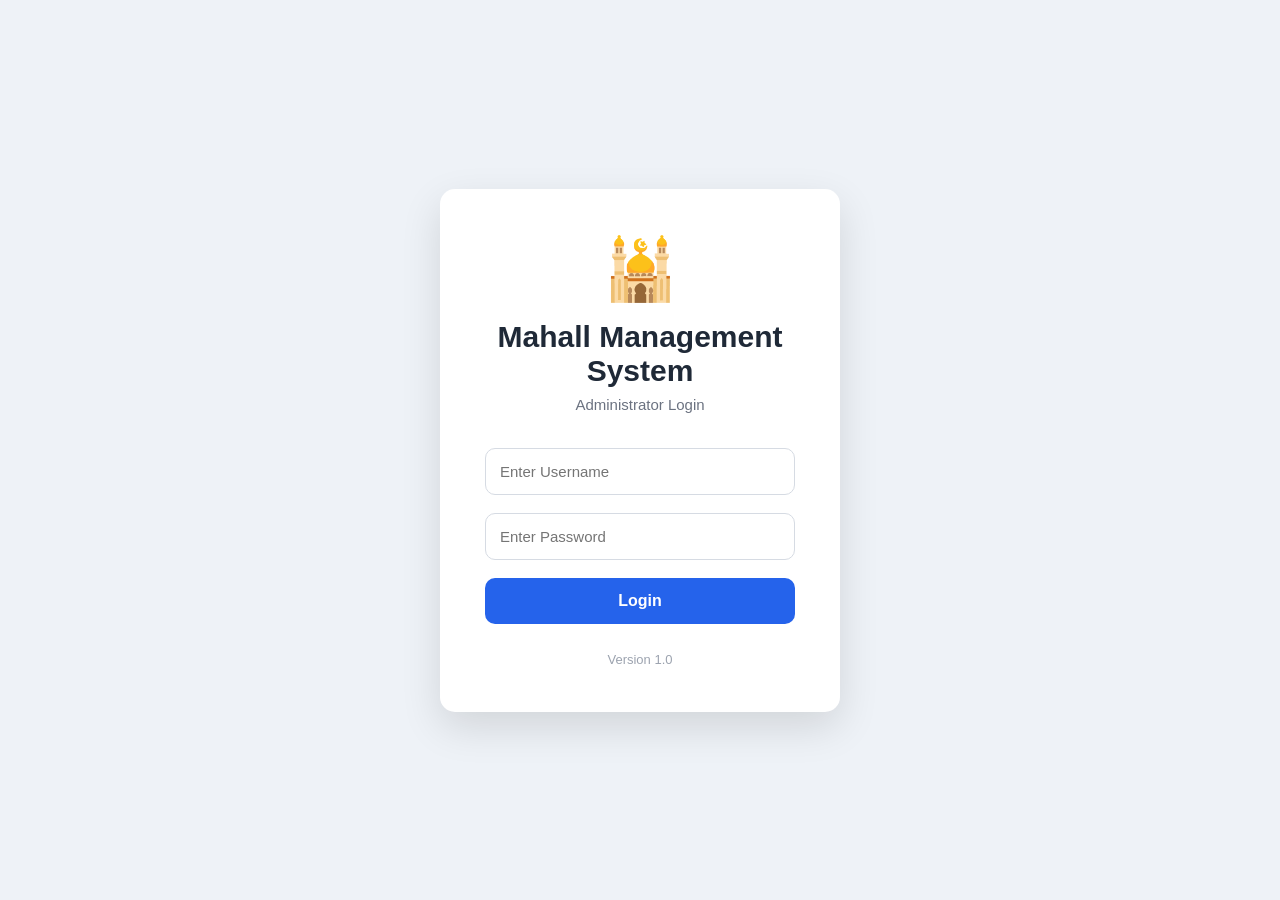
<file: web/login.html>
<!DOCTYPE html>
<html>

<head>

    <title>Mahall Management System</title>

    <link rel="stylesheet" href="/web/global.css">

</head>

<body class="login-page">

<div class="login-container">

    <div class="login-logo">

        🕌

    </div>

    <h1>Mahall Management System</h1>

    <p class="subtitle">

        Administrator Login

    </p>

    <input
        type="text"
        id="username"
        placeholder="Enter Username"
    >

    <input
        type="password"
        id="password"
        placeholder="Enter Password"
    >

    <button
        id="loginButton"
        onclick="login()">

        Login

    </button>

    <p id="message"></p>

    <div class="version">

        Version 1.0

    </div>

</div>

<script src="/web/login.js"></script>

</body>

</html>
</file>
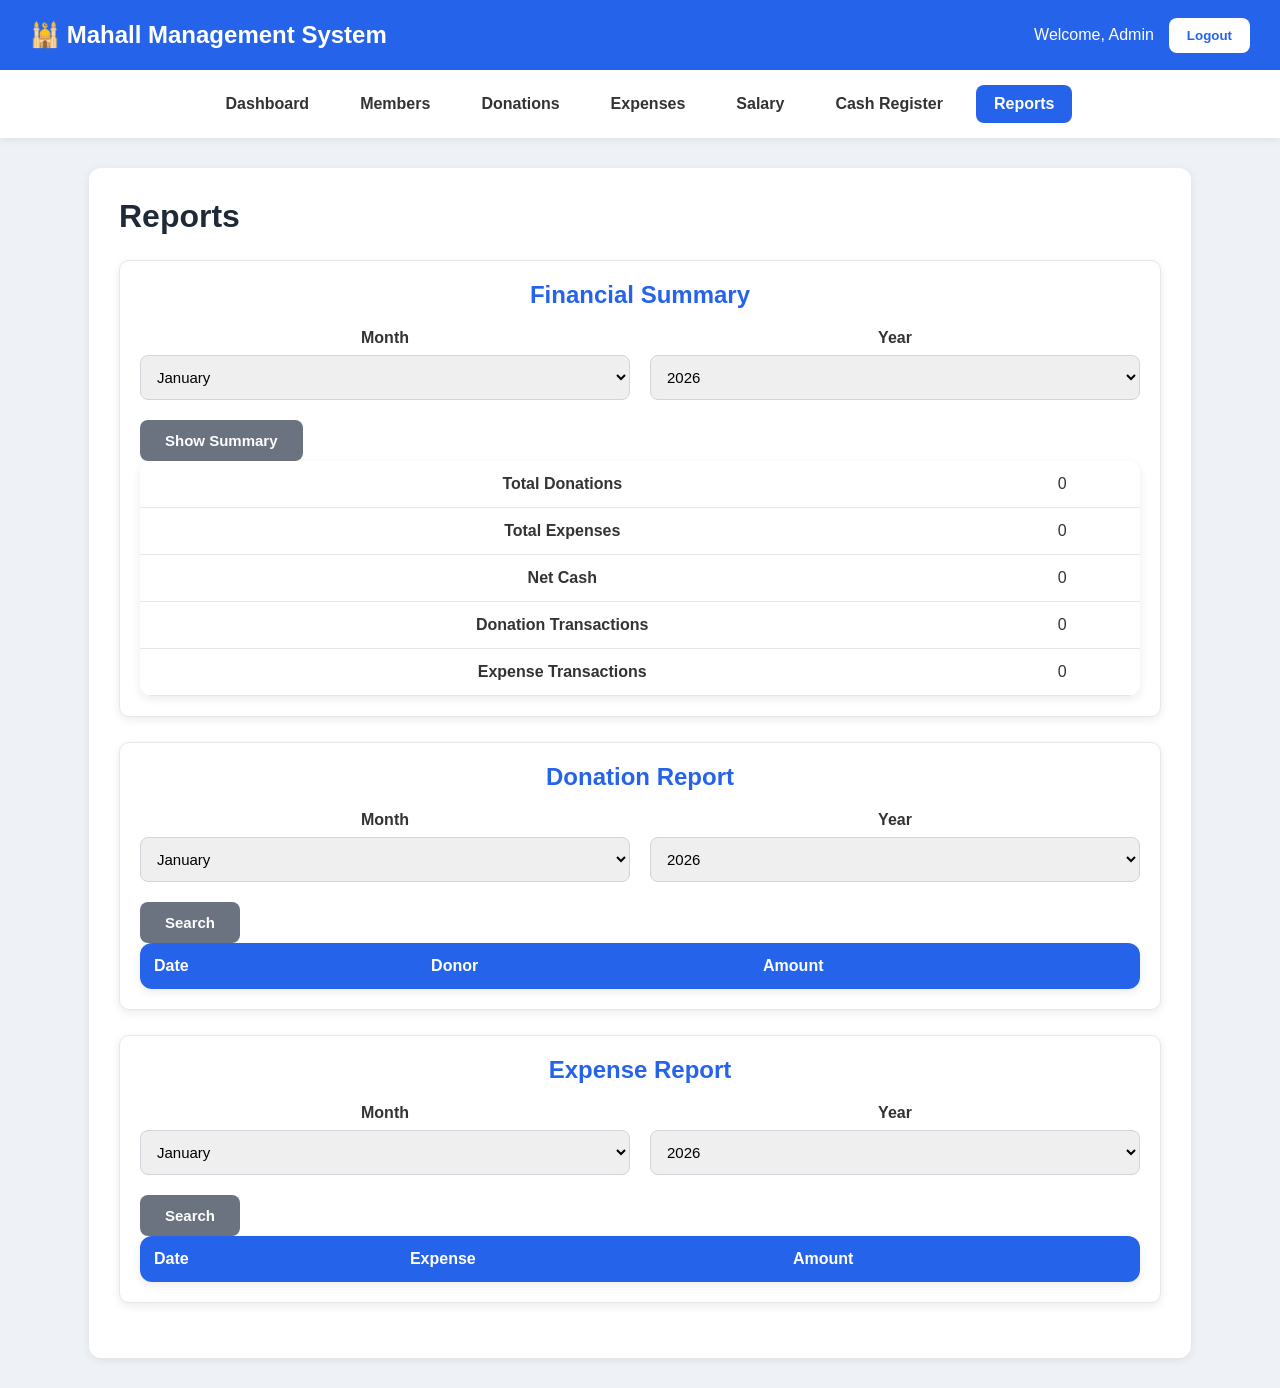
<file: web/reports.html>
<!DOCTYPE html>
<html lang="en">

<head>

    <meta charset="UTF-8">
    <meta name="viewport" content="width=device-width, initial-scale=1.0">

    <title>Reports</title>

    <link rel="stylesheet" href="/web/global.css">

</head>

<body>

<header class="header">

    <div class="logo">
        🕌 Mahall Management System
    </div>

    <div class="user-info">

        Welcome, Admin

        <button
            class="logout-btn"
            onclick="window.location.href='/'">

            Logout

        </button>

    </div>

</header>

<nav class="navbar">

    <a href="/dashboard">Dashboard</a>

    <a href="/member_registration">Members</a>

    <a href="/donation">Donations</a>

    <a href="/expense">Expenses</a>

    <a href="/salary">Salary</a>

    <a href="/cash_register">Cash Register</a>

    <a href="/reports" class="active">Reports</a>

</nav>

<div class="page-container">

<div class="container">

<h1>Reports</h1>

<!-- =========================
     FINANCIAL SUMMARY
========================= -->

<div class="card">

<h2>Financial Summary</h2>

<div class="row">

<div class="form-group">

<label>Month</label>

<select id="summary_month">

<option value="01">January</option>
<option value="02">February</option>
<option value="03">March</option>
<option value="04">April</option>
<option value="05">May</option>
<option value="06">June</option>
<option value="07">July</option>
<option value="08">August</option>
<option value="09">September</option>
<option value="10">October</option>
<option value="11">November</option>
<option value="12">December</option>

</select>

</div>

<div class="form-group">

<label>Year</label>

<select id="summary_year">

<option>2025</option>
<option selected>2026</option>
<option>2027</option>

</select>

</div>

</div>

<div class="button-group">

<button
type="button"
id="loadSummary">

Show Summary

</button>

</div>

<table>

<tr>

<td><b>Total Donations</b></td>

<td id="totalDonations">0</td>

</tr>

<tr>

<td><b>Total Expenses</b></td>

<td id="totalExpenses">0</td>

</tr>

<tr>

<td><b>Net Cash</b></td>

<td id="netCash">0</td>

</tr>

<tr>

<td><b>Donation Transactions</b></td>

<td id="donationTransactions">0</td>

</tr>

<tr>

<td><b>Expense Transactions</b></td>

<td id="expenseTransactions">0</td>

</tr>

</table>

</div>

<!-- =========================
     DONATION REPORT
========================= -->

<div class="card">

<h2>Donation Report</h2>

<div class="row">

<div class="form-group">

<label>Month</label>

<select id="donation_month">

<option value="01">January</option>
<option value="02">February</option>
<option value="03">March</option>
<option value="04">April</option>
<option value="05">May</option>
<option value="06">June</option>
<option value="07">July</option>
<option value="08">August</option>
<option value="09">September</option>
<option value="10">October</option>
<option value="11">November</option>
<option value="12">December</option>

</select>

</div>

<div class="form-group">

<label>Year</label>

<select id="donation_year">

<option>2025</option>
<option selected>2026</option>
<option>2027</option>

</select>

</div>

</div>

<div class="button-group">

<button
type="button"
id="searchDonationReport">

Search

</button>

</div>

<table>

<thead>

<tr>

<th>Date</th>
<th>Donor</th>
<th>Amount</th>

</tr>

</thead>

<tbody id="donationReportTable">

</tbody>

</table>

</div>

<!-- =========================
     EXPENSE REPORT
========================= -->

<div class="card">

<h2>Expense Report</h2>

<div class="row">

<div class="form-group">

<label>Month</label>

<select id="expense_month">

<option value="01">January</option>
<option value="02">February</option>
<option value="03">March</option>
<option value="04">April</option>
<option value="05">May</option>
<option value="06">June</option>
<option value="07">July</option>
<option value="08">August</option>
<option value="09">September</option>
<option value="10">October</option>
<option value="11">November</option>
<option value="12">December</option>

</select>

</div>

<div class="form-group">

<label>Year</label>

<select id="expense_year">

<option>2025</option>
<option selected>2026</option>
<option>2027</option>

</select>

</div>

</div>

<div class="button-group">

<button
type="button"
id="searchExpenseReport">

Search

</button>

</div>

<table>

<thead>

<tr>

<th>Date</th>
<th>Expense</th>
<th>Amount</th>

</tr>

</thead>

<tbody id="expenseReportTable">

</tbody>

</table>

</div>

</div>

</div>

<script src="/web/reports.js"></script>

</body>

</html>
</file>
<file: web/global.css>
/* ==========================================
   GLOBAL
========================================== */

*{
    margin:0;
    padding:0;
    box-sizing:border-box;
}

body{
    margin:0;
    font-family:Segoe UI, Arial, sans-serif;
    background:#eef2f7;
    color:#333;
}

/* ==========================================
   LOGIN PAGE
========================================== */

.login-page{

    display:flex;

    justify-content:center;

    align-items:center;

    min-height:100vh;

}

/* ==========================================
   LOGIN CARD
========================================== */

.login-container{

    width:400px;

    background:#ffffff;

    padding:45px;

    border-radius:15px;

    box-shadow:0 15px 40px rgba(0,0,0,.12);

    text-align:center;

}

/* ==========================================
   LOGO
========================================== */

.login-logo{

    font-size:60px;

    margin-bottom:15px;

}

/* ==========================================
   TITLES
========================================== */

.login-container h1{

    font-size:30px;

    color:#1f2937;

    margin-bottom:8px;

}

.subtitle{

    color:#6b7280;

    font-size:15px;

    margin-bottom:35px;

}

/* ==========================================
   INPUTS
========================================== */

.login-container input{

    width:100%;

    padding:14px;

    margin-bottom:18px;

    border:1px solid #d6dbe3;

    border-radius:10px;

    font-size:15px;

    transition:.2s;

}

.login-container input:focus{

    outline:none;

    border-color:#2563eb;

    box-shadow:0 0 0 3px rgba(37,99,235,.15);

}

/* ==========================================
   BUTTON
========================================== */

#loginButton{

    width:100%;

    padding:14px;

    background:#2563eb;

    color:white;

    border:none;

    border-radius:10px;

    font-size:16px;

    font-weight:600;

    cursor:pointer;

    transition:.25s;

}

#loginButton:hover{

    background:#1d4ed8;

    transform:translateY(-2px);

}

#loginButton:active{

    transform:translateY(0);

}

/* ==========================================
   MESSAGE
========================================== */

#message{

    margin-top:18px;

    font-weight:600;

    color:#dc2626;

}

/* ==========================================
   VERSION
========================================== */

.version{

    margin-top:28px;

    color:#9ca3af;

    font-size:13px;

}

/* ==========================================
   DASHBOARD HEADER
========================================== */

.header{

    background:#2563eb;

    color:white;

    height:70px;

    display:flex;

    justify-content:space-between;

    align-items:center;

    padding:0 30px;

    box-shadow:0 2px 10px rgba(0,0,0,.10);

}

.header .logo{

    font-size:24px;

    font-weight:bold;

}

.user-info{

    display:flex;

    align-items:center;

    gap:15px;

    font-weight:500;

}

.logout-btn{

    background:white;

    color:#2563eb;

    border:none;

    padding:10px 18px;

    border-radius:8px;

    cursor:pointer;

    font-weight:bold;

    transition:.2s;

}

.logout-btn:hover{

    background:#f2f2f2;

}


/* ==========================================
   NAVIGATION
========================================== */

.navbar{

    background:white;

    display:flex;

    justify-content:center;

    gap:15px;

    padding:15px;

    box-shadow:0 2px 8px rgba(0,0,0,.08);

}

.navbar a{

    text-decoration:none;

    color:#333;

    padding:10px 18px;

    border-radius:8px;

    font-weight:600;

    transition:.2s;

}

.navbar a:hover{

    background:#2563eb;

    color:white;

}

.navbar a.active{

    background:#2563eb;

    color:white;

}


/* ==========================================
   MAIN CONTAINER
========================================== */

.container{

    width:95%;

    max-width:1400px;

    margin:30px auto;

}

.container h2{

    margin-bottom:20px;

    color:#1f2937;

}


/* ==========================================
   DASHBOARD CARDS
========================================== */

.cards{

    display:grid;

    grid-template-columns:repeat(3,1fr);

    gap:20px;

    margin-bottom:35px;

}

.card{

    background:white;

    border-radius:12px;

    padding:25px;

    text-align:center;

    box-shadow:0 3px 10px rgba(0,0,0,.08);

    transition:.2s;

}

.card:hover{

    transform:translateY(-3px);

}

.card h3{

    color:#6b7280;

    margin-bottom:15px;

    font-size:17px;

}

.card p{

    font-size:34px;

    font-weight:bold;

    color:#2563eb;

}


/* ==========================================
   TABLE
========================================== */

table{

    width:100%;

    border-collapse:collapse;

    background:white;

    border-radius:12px;

    overflow:hidden;

    box-shadow:0 3px 10px rgba(0,0,0,.08);

}

th{

    background:#2563eb;

    color:white;

    padding:15px;

    text-align:left;

}

td{

    padding:15px;

    border-bottom:1px solid #ececec;

}

tbody tr:hover{

    background:#f8fafc;

}

/* ==========================================
   CRUD PAGES
========================================== */

.page-container{

    width:95%;
    max-width:1300px;
    margin:30px auto;

}

.form-card,
.search-card,
.table-card{

    background:white;
    padding:25px;
    margin-bottom:25px;
    border-radius:12px;
    box-shadow:0 3px 10px rgba(0,0,0,.08);

}

.form-card h1,
.search-card h2,
.table-card h2{

    margin-bottom:20px;
    color:#2563eb;

}

.form-card input,
.form-card select,
.search-card input{

    width:100%;
    padding:12px;
    margin-bottom:15px;
    border:1px solid #d7d7d7;
    border-radius:8px;
    font-size:15px;

}

.form-card input:focus,
.form-card select:focus,
.search-card input:focus{

    outline:none;
    border-color:#2563eb;

}

.form-card button,
.search-card button{

    background:#2563eb;
    color:white;
    border:none;
    padding:12px 20px;
    border-radius:8px;
    cursor:pointer;
    font-weight:bold;
    margin-right:10px;

}

.form-card button:hover,
.search-card button:hover{

    background:#1d4ed8;

}

table{

    width:100%;
    border-collapse:collapse;

}

th{

    background:#2563eb;
    color:white;
    padding:14px;

}

td{

    padding:14px;
    border-bottom:1px solid #e6e6e6;
    text-align:center;

}

tbody tr:hover{

    background:#f8fafc;

}

/* ===========================
   MEMBER REGISTRATION
=========================== */

.page-container{

    max-width:1200px;

    margin:30px auto;

    padding:0 20px;

}

.container{

    background:#ffffff;

    border-radius:12px;

    padding:30px;

    box-shadow:0 2px 10px rgba(0,0,0,.08);

}

.container h1{

    margin-bottom:25px;

    color:#1f2937;

}

.card{

    margin-bottom:25px;

    border:1px solid #e5e7eb;

    border-radius:10px;

    padding:20px;

}

.section-divider{

    margin:35px 0;

    border:none;

    border-top:1px solid #e5e7eb;

}

.card h2{

    margin-bottom:20px;

    color:#2563eb;

}

.row{

    display:flex;

    gap:20px;

    margin-bottom:18px;

}

.form-group{

    flex:1;

    display:flex;

    flex-direction:column;

}

.full-width{

    width:100%;

}

.form-group label{

    margin-bottom:8px;

    font-weight:600;

}

.form-group input,
.form-group textarea,
.form-group select{

    padding:12px;

    border:1px solid #d1d5db;

    border-radius:8px;

    font-size:15px;

}

.form-group input:focus,
.form-group textarea:focus,
.form-group select:focus{

    outline:none;

    border-color:#2563eb;

}

.button-group{

    display:flex;

    gap:15px;

    margin-top:20px;

}

.button-group button{

    padding:12px 25px;

    border:none;

    border-radius:8px;

    cursor:pointer;

    font-size:15px;

    font-weight:600;

}

.button-group button:first-child{

    background:#2563eb;

    color:white;

}

.button-group button:last-child{

    background:#6b7280;

    color:white;

}

.button-group button:hover{

    opacity:.9;

}

@media(max-width:768px){

    .row{

        flex-direction:column;

    }

}

/* ==========================================
   SEARCH BAR
========================================== */

.search-bar{

    display:flex;

    gap:12px;

    margin:30px 0 25px;

    align-items:center;

}

.search-bar input{

    flex:1;

    padding:12px 15px;

    border:1px solid #d1d5db;

    border-radius:8px;

    font-size:15px;

    background:white;

}

.search-bar input:focus{

    outline:none;

    border-color:#2563eb;

    box-shadow:0 0 0 3px rgba(37,99,235,.15);

}

.search-bar button{

    padding:12px 20px;

    background:#2563eb;

    color:white;

    border:none;

    border-radius:8px;

    font-size:15px;

    font-weight:600;

    cursor:pointer;

    transition:.2s;

}

.search-bar button:hover{

    background:#1d4ed8;

}
</file>
